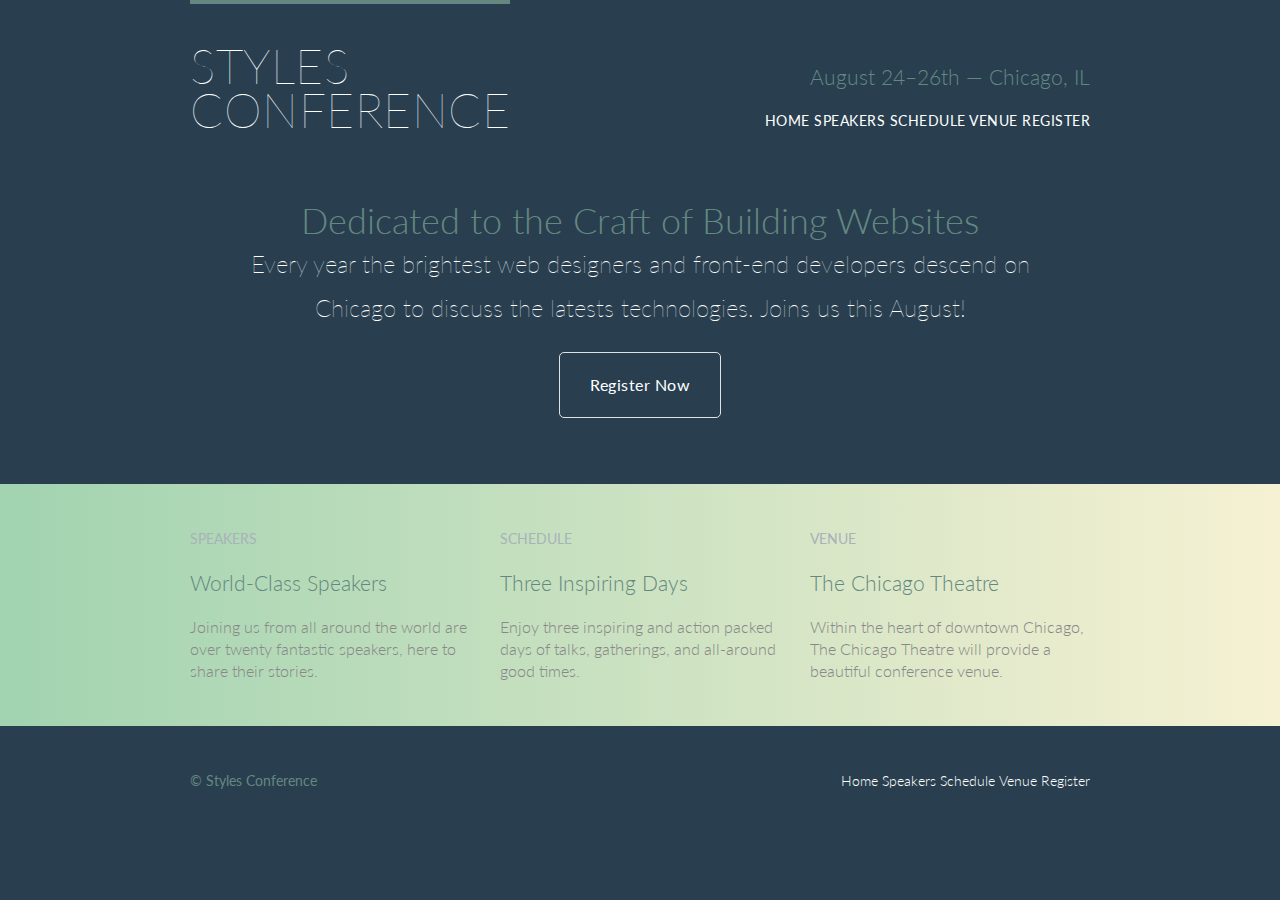
<file: index.html>
<!DOCTYPE html>
<html lang="en">
  <head>
    <meta charset="utf-8">
    <title>Styles Conference</title>
    <link rel="stylesheet" href="assets/stylesheets/main.css">
    <link href="https://fonts.googleapis.com/css?family=Lato:100,300,400" rel="stylesheet">
  </head>
  <body>
    <header class='primary-header container group'>
      <h1 class="logo">
        <a href="index.html">Styles <br> Conference</a>
      </h1>
      <h3 class="tagline">August 24&ndash;26th &mdash; Chicago, IL </h3>
      <nav class="nav primary-nav">
        <a href="index.html">Home</a>
        <a href="speakers.html">Speakers</a>
        <a href="schedule.html">Schedule</a>
        <a href="venue.html">Venue</a>
        <a href="register.html">Register</a>
      </nav>
    </header>
    <section class='hero container'>
      <h2>Dedicated to the Craft of Building Websites</h2>
      <p>Every year the brightest web designers and front-end developers descend on Chicago to discuss the latests technologies. Joins us this August!</p>
      <a class="btn btn-alt" href="register.html">Register Now</a>
    </section>
    <!-- Teaser Info -->
    <section class="row-alt"><!-- making rows white
 --><div class='grid'><!--

        Speakers

      --><section class='teaser col-1-3'>
        <a href="speakers.html">
          <h5>Speakers</h5>
          <h3>World-Class Speakers</h3>
        </a>
          <p>Joining us from all around the world are over twenty fantastic speakers, here to share their stories.</p>
      </section><!--

        Schedule

      --><section class='teaser col-1-3'>
        <a href="schedule.html">
          <h5>Schedule</h5>
          <h3>Three Inspiring Days</h3>
        </a>
        <p>Enjoy three inspiring and action packed days of talks, gatherings, and all-around good times.</p>
      </section><!--

        Venue

      --><section class='teaser col-1-3'>
        <a href="venue.html">
          <h5>Venue</h5>
          <h3>The Chicago Theatre</h3>
        </a>
        <p>Within the heart of downtown Chicago, The Chicago Theatre will provide a beautiful conference venue.</p>
      </section>
    </div>
    </section>
      <footer class='primary-footer container group'>
      <small>&copy; Styles Conference</small>
      <nav class="nav">
        <a href="index.html">Home</a>
        <a href="speakers.html">Speakers</a>
        <a href="schedule.html">Schedule</a>
        <a href="venue.html">Venue</a>
        <a href="register.html">Register</a>
      </nav>
    </footer>
  </body>
  </html>
</file>
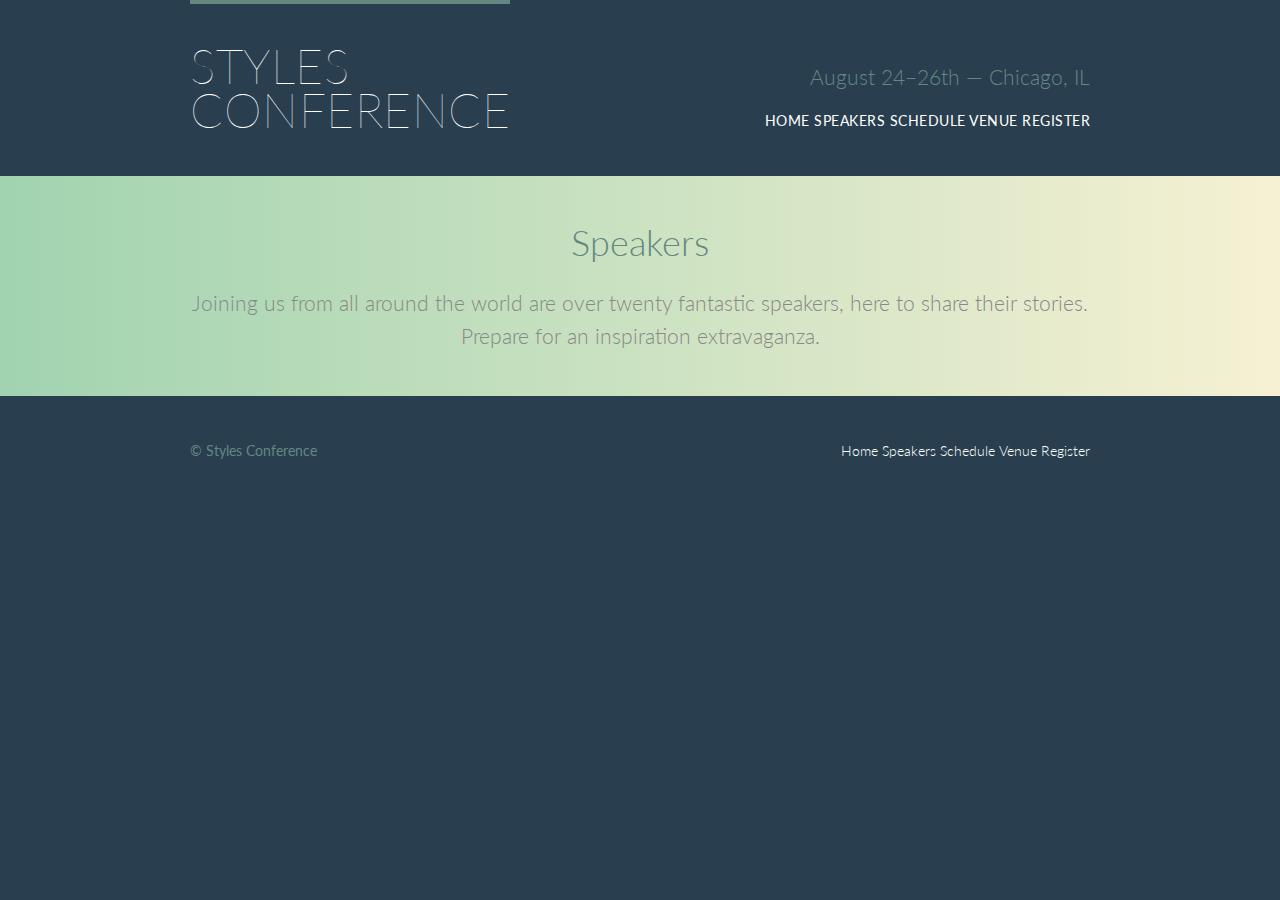
<file: speakers.html>
<!DOCTYPE html>
<html lang="en">
  <head>
    <meta charset="utf-8">
    <title>Styles Conference</title>
    <link rel="stylesheet" href="assets/stylesheets/main.css">
    <link href="https://fonts.googleapis.com/css?family=Lato:100,300,400" rel="stylesheet">
  </head>
  <body>
    <header class='primary-header container group'>
      <h1 class="logo">
        <a href="index.html">Styles <br> Conference</a>
      </h1>
      <h3 class="tagline">August 24&ndash;26th &mdash; Chicago, IL </h3>
      <nav class="nav primary-nav">
        <a href="index.html">Home</a>
        <a href="speakers.html">Speakers</a>
        <a href="schedule.html">Schedule</a>
        <a href="venue.html">Venue</a>
        <a href="register.html">Register</a>
      </nav>
    </header>
      <!-- Teaser Info -->
    <section class="row-alt"><!-- making rows white
 --><div class='lead container'><!--

        Speakers

      --><section>
          <h1>Speakers</h1>
          <p>Joining us from all around the world are over twenty fantastic speakers, here to share their stories. Prepare for an inspiration extravaganza.</p>
        </section>
    </div>
  </section>
      <footer class='primary-footer container group'>
      <small>&copy; Styles Conference</small>
      <nav class="nav">
        <a href="index.html">Home</a>
        <a href="speakers.html">Speakers</a>
        <a href="schedule.html">Schedule</a>
        <a href="venue.html">Venue</a>
        <a href="register.html">Register</a>
      </nav>
    </footer>
  </body>
  </html>
</file>
<file: assets/stylesheets/main.css>
/* http://meyerweb.com/eric/tools/css/reset/
   v2.0 | 20110126
   License: none (public domain)
*/

html, body, div, span, applet, object, iframe,
h1, h2, h3, h4, h5, h6, p, blockquote, pre,
a, abbr, acronym, address, big, cite, code,
del, dfn, em, img, ins, kbd, q, s, samp,
small, strike, strong, sub, sup, tt, var,
b, u, i, center,
dl, dt, dd, ol, ul, li,
fieldset, form, label, legend,
table, caption, tbody, tfoot, thead, tr, th, td,
article, aside, canvas, details, embed,
figure, figcaption, footer, header, hgroup,
menu, nav, output, ruby, section, summary,
time, mark, audio, video {
	margin: 0;
	padding: 0;
	border: 0;
	font-size: 100%;
	font: inherit;
	vertical-align: baseline;
}
/* HTML5 display-role reset for older browsers */
article, aside, details, figcaption, figure,
footer, header, hgroup, menu, nav, section {
	display: block;
}
body {
	line-height: 1;
}
ol, ul {
	list-style: none;
}
blockquote, q {
	quotes: none;
}
blockquote:before, blockquote:after,
q:before, q:after {
	content: '';
	content: none;
}
table {
	border-collapse: collapse;
	border-spacing: 0;
}

/**********************************************
	Custom Styles Section
**********************************************/
body {
	color: #888;
	font: 300 16px/22px "Lato","Open Sans", "Helvetica Neue", Helvetica, Arial, sans-serif;
}

h1, h2, h3, h4 {
	color: #648880;
}

h1{
	font-size: 36px;
	line-height: 44px;
}

h2 {
	font-size: 24px;
	line-height: 44px;
}

h3 {
	font-size: 21px;
}

h4 {
	font-size: 18px;
}

h5 {
	color: #a9b2b9;
	font-size: 14px;
	font-weight: 400;
	text-transform: uppercase;
}

strong {
	font-weight: 400;
}

cite, em {
	font-style: italic;
}

/**********************************************
 Link Styles
**********************************************/
a:hover {
	color:#a9b2b9
}
a {
	color: #648880;
	text-decoration: none;
}
p a {
	border-bottom: 1px solid #dfe2e5;
}
.teaser a:hover h3 {
	color: #a9b2b9;
}

.nav {
		text-align: right;
}

/**********************************************
	Grid
**********************************************/

*,
*:before,
*:after {
  -webkit-box-sizing: border-box;
     -moz-box-sizing: border-box;
          box-sizing: border-box;
}

.container,
.grid {
	margin: 0 auto;
	width: 960px;
	padding: 0 30px;
}

.container {
	padding-left: 30px;
	padding-right: 30px;
}

.grid,
.col-1-3,
.col-2-3 {
	padding-left: 15px;
	padding-right: 15px;
}
/**********************************************
	 Column declarations
**********************************************/

.col-1-3,
.col-2-3 {
	display: inline-block;
	vertical-align: top;
}

.col-1-3 {
	width: 33.33%;
}

.col-2-3 {
	width: 66.66%;
}


/**********************************************
	 Clearfixes
**********************************************/

.group:before,
.group:after {
	content:"";
	display: table;
}

.group:after {
	clear: both;
}

.group {
	clear: both;
	*zoom: 1;
}
/**********************************************
	Rows
**********************************************/
.row,
.row-alt {
	min-width: 960px;
}

.row {
	background: #fff;
	padding: 66px 0 44px 0;
}

.row-alt {
	background: #cbe2c1;
	background: -webkit-linear-gradient(to right, #a1d3b0, #f6f1d3);
	background: -moz-linear-gradient(to right, #a1d3b0, #f6f1d3);
	background: linear-gradient(to right, #a1d3b0, #f6f1d3 );
	padding: 44px 0 22px 0;
}


/**********************************************
	Typography
**********************************************/

h1, h3, h4, h5, p {
	margin-bottom: 22px;
	}


/**********************************************
	 Buttons
**********************************************/

.btn {
	border-radius: 5px;
	display: inline-block;
	cursor: pointer;
	color: #fff;
	font-weight: 400;
	letter-spacing: .5px;
	text-transfrom: uppercase;
	margin: 0;
}

.btn-alt {
	border: 1px solid #dfe2e5;
	padding: 10px 30px;
}

.btn-alt:hover {
	background: #fff;
	color: #648880;
}
/**********************************************
	 Home
**********************************************/

.hero {
	color: #fff;
	padding: 22px 80px 66px 80px;
	line-height:44px;
	text-align: center;
}

.hero h2 {
	font-size: 36px;
}

.hero p {
	font-size: 24px;
	font-weight:100;
}


/**********************************************
	 Primary Header
**********************************************/

.logo {
	border-top: 4px solid #648880;
	padding: 40px 0 22px 0;
	float: left;
	font-size: 48px;
	font-weight: 100;
	letter-spacing: .5px;
	line-height: 44px;
	text-transform: uppercase;

}

.tagline {
	margin: 66px 0 22px 0;
	text-align: right;
}

.primary-nav {
	font-size: 14px;
	font-weight: 400;
	letter-spacing: .5px;
	text-transform: uppercase;
}

.primary-header a,
.primary-footer a {
	color: #fff;
}

.primary-header a:hover,
.primary-footer a:hover{
	color: #648880;
}
/**********************************************
	 Primary Footer
**********************************************/

.primary-footer small {
	float: left;
	font-weight: 400
}

.primary-footer {
	padding-bottom: 44px;
	padding-top: 44px;
	font-size: 14px;
	color: #648880;
}

/**********************************************
	 Body / Section
**********************************************/
body {
	background: #293f50;
	color: #888;
	font: 300 16px/22px "Lato","Open Sans", "Helvetica Neue", Helvetica, Arial, sans-serif;
}

/**********************************************
 Leads
**********************************************/

.lead {
	text-align: center;
}

.lead p {
	font-size: 21px;
	line-height: 33px;
}
</file>
